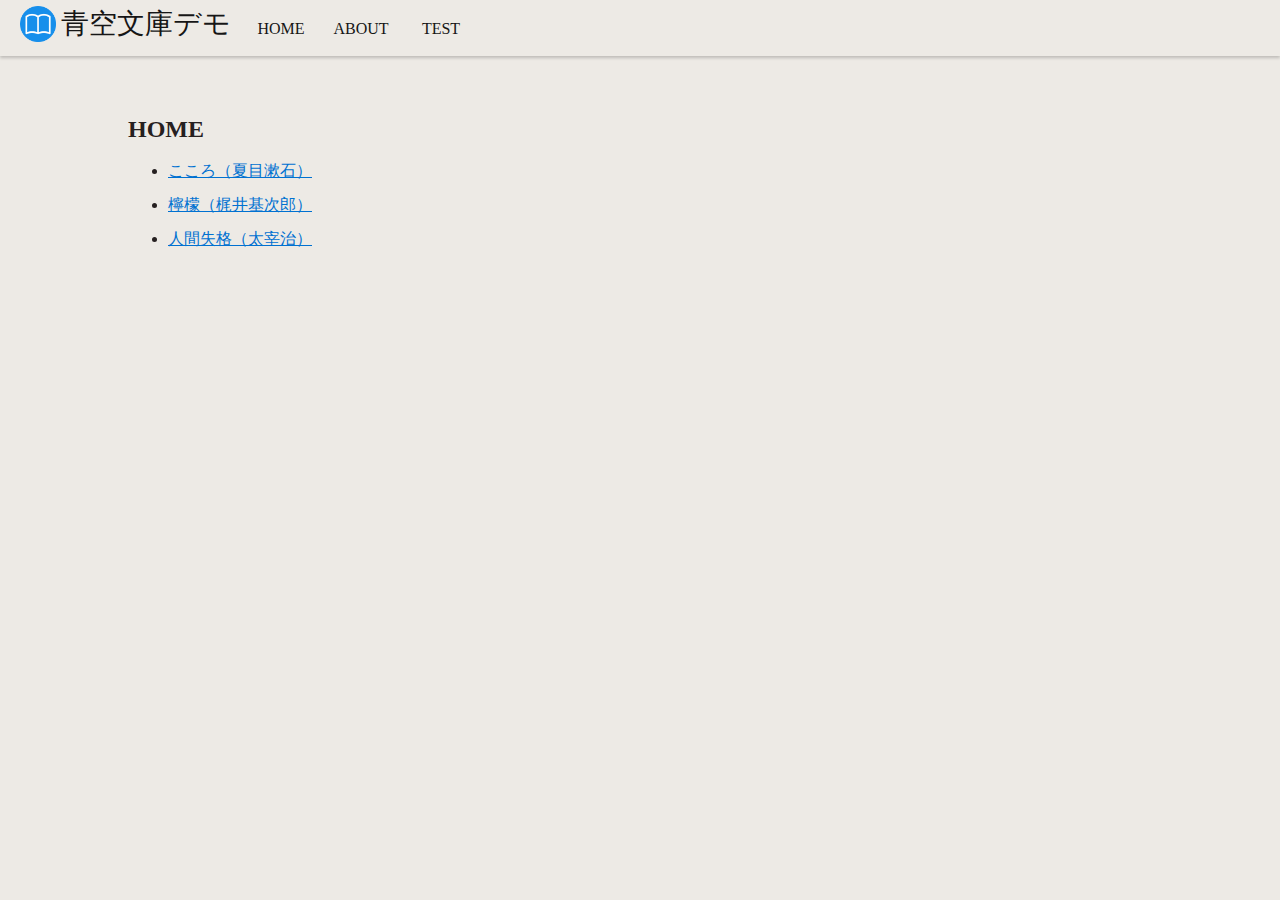
<file: index.html>
<!DOCTYPE html>
<html lang="ja">
  <head>
    <meta charset="UTF-8" />
    <meta name="viewport" content="width=device-width, initial-scale=1" />
    <title>青空文庫デモ</title>
    <link rel="stylesheet" href="/src/styles.css" />
  </head>
  <body>
    <header>
      <div id="headerContainer" class="header-container">
        <h1 class="site-title">
          <a href="/index.html">
            <img
              src="/assets/images/icon.png"
              alt="サイトアイコン"
              class="site-icon"
            />
            青空文庫デモ
          </a>
        </h1>
        <nav id="headerNavigation" class="header-navigation">
          <a class="header-nav__item" href="/index.html">HOME</a>
          <a class="header-nav__item" href="/about.html">ABOUT</a>
          <a class="header-nav__item" href="/test.html">TEST</a>
        </nav>
      </div>
    </header>
    <main>
      <h2>HOME</h2>
      <ul>
        <li>
          <a href="/novels/kokoro/index.html">こころ（夏目漱石）</a>
        </li>
        <li>
          <a href="/novels/remon/index.html">檸檬（梶井基次郎）</a>
        </li>
        <li>
          <a href="/novels/ningen-shikkaku/index.html">人間失格（太宰治）</a>
        </li>
      </ul>
    </main>

    <!-- テーマ適用用 -->
    <script src="/src/viewer-controls.js"></script>
  </body>
</html>
</file>
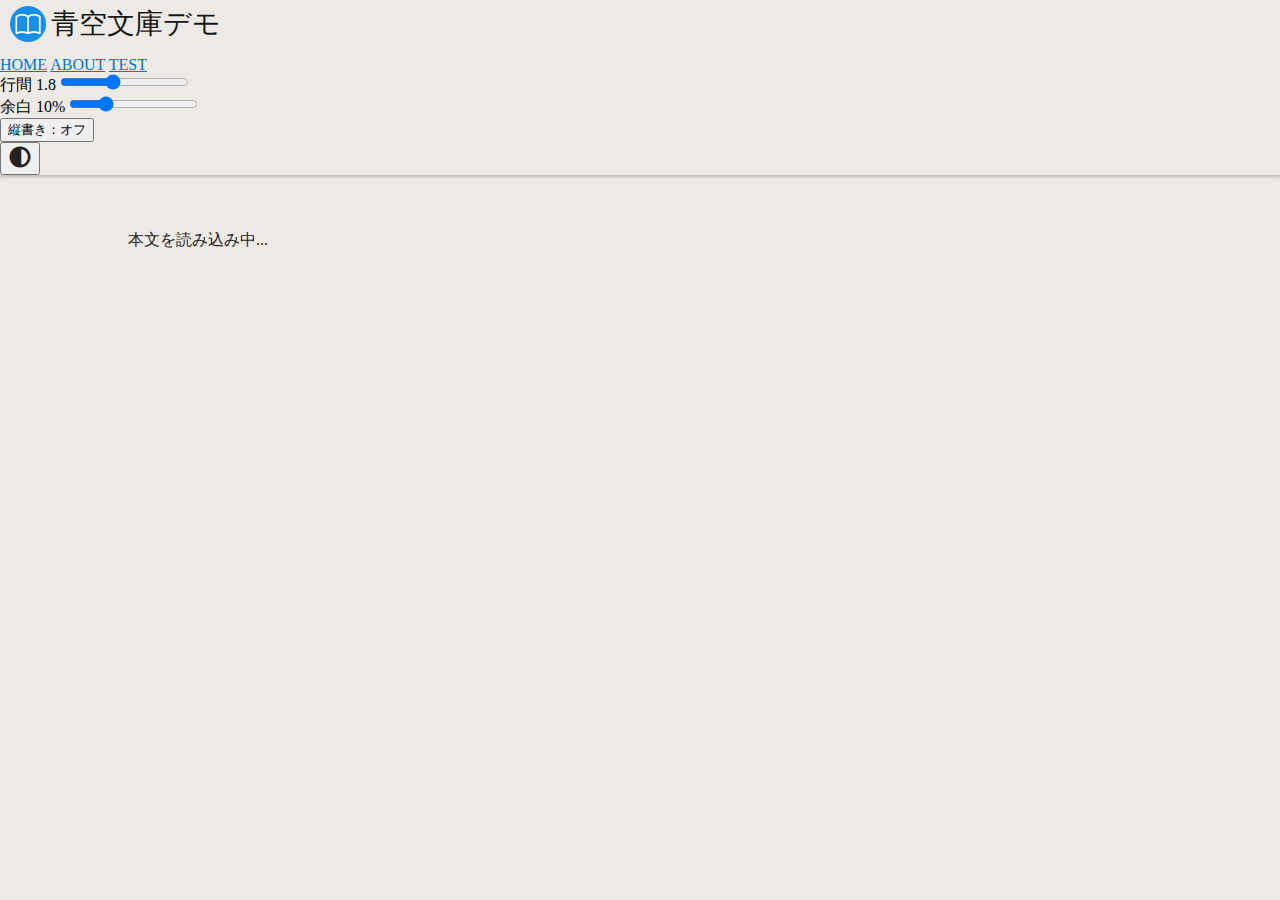
<file: novels/kokoro/index.html>
<!DOCTYPE html>
<html lang="ja">
  <head>
    <meta charset="UTF-8" />
    <meta name="viewport" content="width=device-width, initial-scale=1" />
    <title>青空文庫デモ - リーダー</title>
    <link rel="stylesheet" href="/src/styles.css" />
    <link
      rel="stylesheet"
      href="https://fonts.googleapis.com/css2?family=Material+Symbols+Rounded:opsz,wght,FILL,GRAD@20..48,100..700,0..1,-50..200&icon_names=contrast"
    />
  </head>
  <body>
    <header>
      <div id="header-container">
        <h1 class="site-title">
          <a href="/index.html">
            <img
              src="/assets/images/icon.png"
              alt="サイトアイコン"
              class="site-icon"
            />
            青空文庫デモ
          </a>
        </h1>
        <nav id="header-navigation">
          <a class="header-nav__item" href="/index.html">HOME</a>
          <a class="header-nav__item" href="/about.html">ABOUT</a>
          <a class="header-nav__item" href="/test.html">TEST</a>
        </nav>
      </div>
      <div id="viewer-controls">
        <div id="controller-container">
          <div id="line-height-container">
            <label for="line-height-control">行間</label>
            <span id="line-height-value">1.8</span>
            <input
              type="range"
              id="line-height-control"
              min="1.0"
              max="3.0"
              value="1.8"
              step="0.2"
            />
          </div>
          <div id="padding-container">
            <label for="padding-control">余白</label>
            <span id="padding-value">10%</span>
            <input
              type="range"
              id="padding-control"
              min="0"
              max="40"
              value="10"
              step="1"
            />
          </div>
        </div>
        <div id="direction-container">
          <button id="toggle-direction" aria-pressed="false">
            縦書き：オフ
          </button>
        </div>
        <div id="nightmode-container">
          <button id="toggle-nightmode" aria-pressed="false">
            <span class="material-symbols-rounded size-24">contrast</span>
          </button>
        </div>
      </div>
    </header>

    <main id="novel-container">
      <p>本文を読み込み中...</p>
    </main>

    <!-- 本文読み込み -->
    <script src="/src/md-to-html.js"></script>
    <script src="/src/novel-loader.js"></script>

    <!-- ビューワーコントローラーの動作 -->
    <script src="/src/viewer-controls.js"></script>
  </body>
</html>
</file>
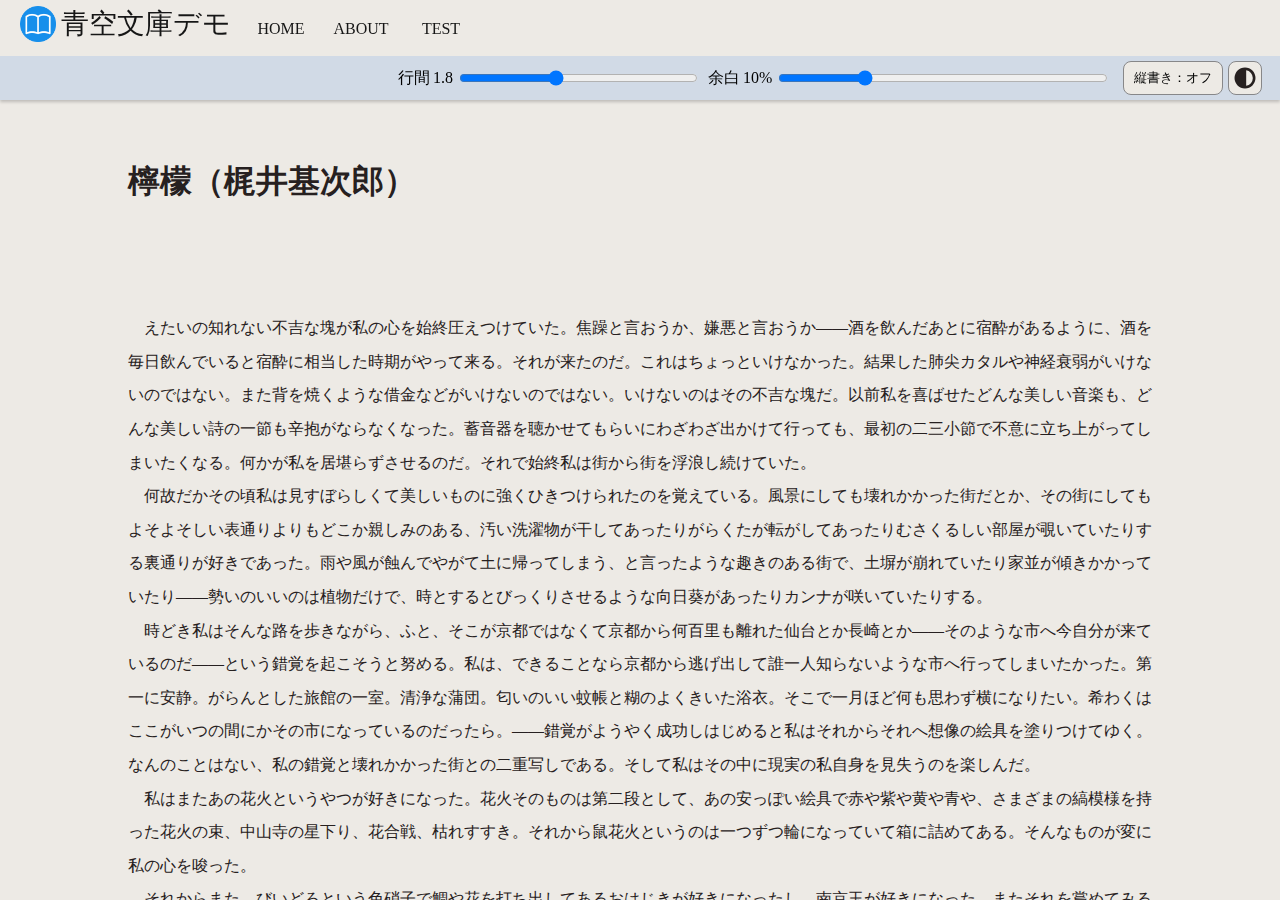
<file: novels/remon/index.html>
<!-- /novels/<作品名>/index.html -->
<!DOCTYPE html>
<html lang="ja">
  <head>
    <meta charset="UTF-8" />
    <meta name="viewport" content="width=device-width, initial-scale=1" />
    <title>青空文庫デモ - リーダー</title>
    <link rel="stylesheet" href="/src/styles.css" />
    <link
      rel="stylesheet"
      href="https://fonts.googleapis.com/css2?family=Material+Symbols+Rounded:opsz,wght,FILL,GRAD@20..48,100..700,0..1,-50..200&icon_names=contrast"
    />
  </head>
  <body>
    <header>
      <div id="headerContainer" class="header-container">
        <h1 class="site-title">
          <a href="/index.html">
            <img
              src="/assets/images/icon.png"
              alt="サイトアイコン"
              class="site-icon"
            />
            青空文庫デモ
          </a>
        </h1>
        <nav id="headerNavigation" class="header-navigation">
          <a class="header-nav__item" href="/index.html">HOME</a>
          <a class="header-nav__item" href="/about.html">ABOUT</a>
          <a class="header-nav__item" href="/test.html">TEST</a>
        </nav>
      </div>
      <div id="viewerControls" class="viewer-controls">
        <div id="controllerContainer" class="controller-container">
          <div id="lineHeightContainer" class="line-height-container">
            <label for="lineHeightControl">行間</label>
            <span id="lineHeightValue">1.8</span>
            <input
              type="range"
              id="lineHeightControl"
              class="pointer"
              min="1.0"
              max="3.0"
              value="1.8"
              step="0.2"
            />
          </div>
          <div id="paddingContainer" class="padding-container">
            <label for="paddingControl">余白</label>
            <span id="paddingValue">10%</span>
            <input
              type="range"
              id="paddingControl"
              class="pointer"
              min="0"
              max="40"
              value="10"
              step="1"
            />
          </div>
        </div>
        <div id="directionContainer">
          <button
            id="toggleDirection"
            class="toggle-direction pointer"
            aria-pressed="false"
          >
            縦書き：オフ
          </button>
        </div>
        <div id="themeContainer">
          <button
            id="toggleTheme"
            class="toggle-theme pointer"
            aria-pressed="false"
          >
            <span class="material-symbols-rounded size-24">contrast</span>
          </button>
        </div>
      </div>
    </header>

    <main id="novelContainer" class="novel-container">
      <p>本文を読み込み中...</p>
    </main>

    <!-- 本文読み込み -->
    <script src="/src/md-to-html.js"></script>
    <script src="/src/novel-loader.js"></script>

    <!-- ビューワーコントローラーの動作 -->
    <script src="/src/viewer-controls.js"></script>
  </body>
</html>
</file>
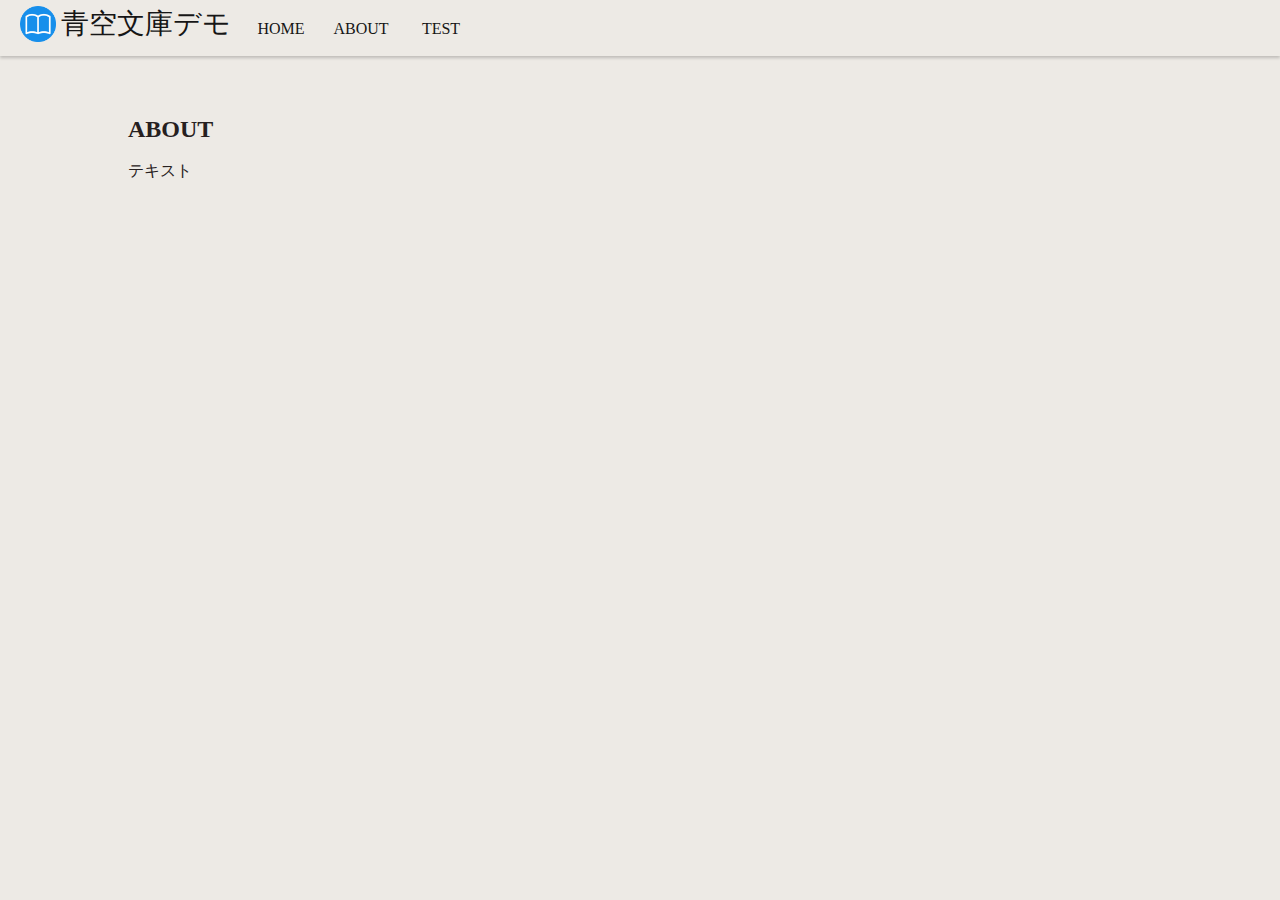
<file: about.html>
<!DOCTYPE html>
<html lang="ja">
  <head>
    <meta charset="UTF-8" />
    <meta name="viewport" content="width=device-width, initial-scale=1" />
    <title>ABOUT</title>
    <link rel="stylesheet" href="/src/styles.css" />
  </head>
  <body>
    <header>
      <div id="headerContainer" class="header-container">
        <h1 class="site-title">
          <a href="/index.html">
            <img
              src="/assets/images/icon.png"
              alt="サイトアイコン"
              class="site-icon"
            />
            青空文庫デモ
          </a>
        </h1>
        <nav id="headerNavigation" class="header-navigation">
          <a class="header-nav__item" href="/index.html">HOME</a>
          <a class="header-nav__item" href="/about.html">ABOUT</a>
          <a class="header-nav__item" href="/test.html">TEST</a>
        </nav>
      </div>
    </header>
    <main>
      <!-- メインコンテンツをここに記述 -->
      <h2>ABOUT</h2>
      <p>テキスト</p>
    </main>
  </body>
</html>
</file>
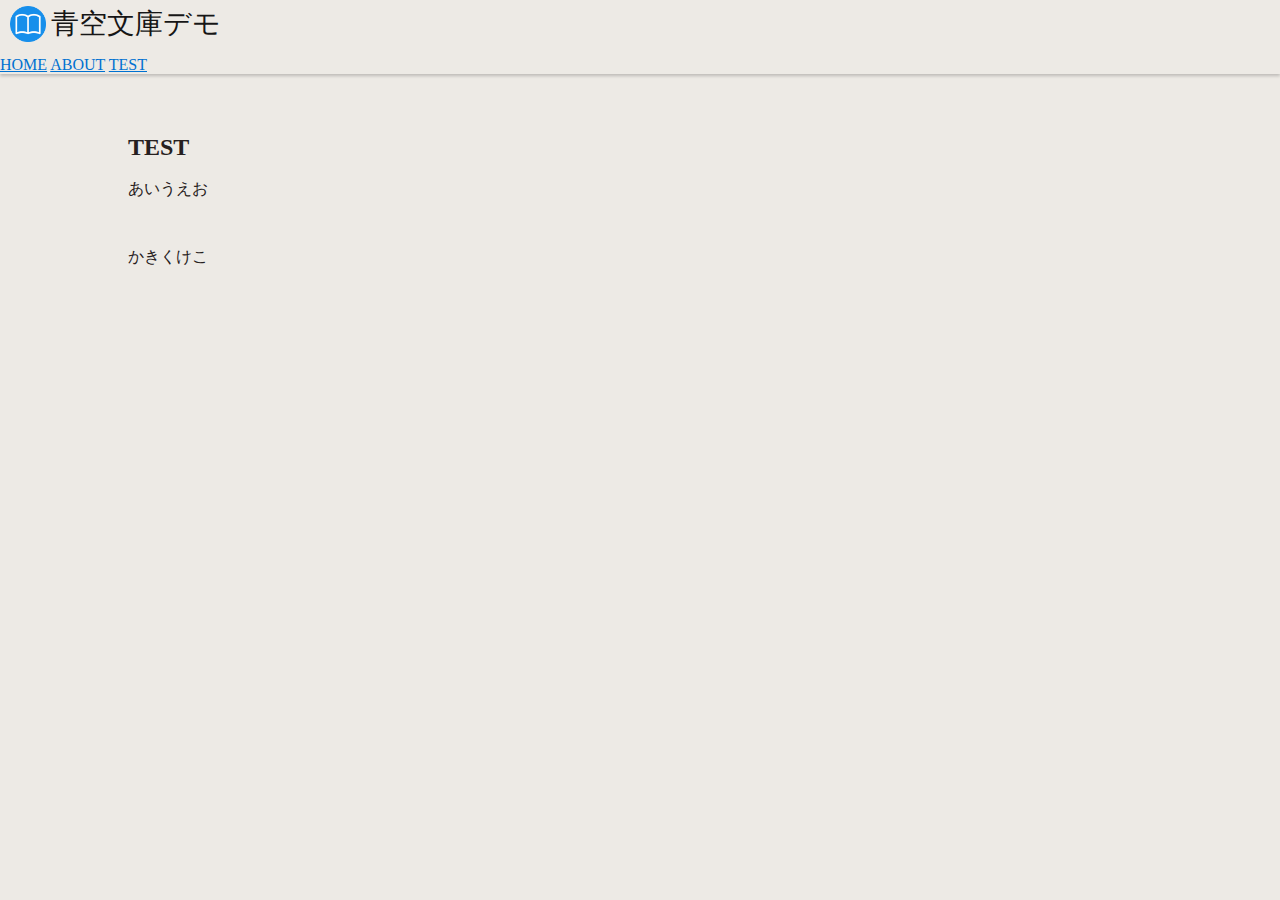
<file: test.html>
<!DOCTYPE html>
<html lang="ja">
  <head>
    <meta charset="UTF-8" />
    <meta name="viewport" content="width=device-width, initial-scale=1" />
    <title>TEST</title>
    <link rel="stylesheet" href="/src/styles.css" />
  </head>
  <body>
    <header>
      <div id="header-container">
        <h1 class="site-title">
          <a href="/index.html">
            <img
              src="/assets/images/icon.png"
              alt="サイトアイコン"
              class="site-icon"
            />
            青空文庫デモ
          </a>
        </h1>
        <nav id="header-navigation">
          <a class="header-nav__item" href="/index.html">HOME</a>
          <a class="header-nav__item" href="/about.html">ABOUT</a>
          <a class="header-nav__item" href="/test.html">TEST</a>
        </nav>
      </div>
    </header>
    <main>
      <h2>TEST</h2>
      <p>あいうえお</p>
      <br />
      <p>かきくけこ</p>
    </main>
  </body>
</html>
</file>
<file: src/styles.css>
/* -------------------- */
/* ライト・ダークモード切替 */
/* -------------------- */

/* ライトモード(通常)用の色 */
:root {
  --color-bg: #edeae5;
  --color-text: #262020;
  --color-border: #878789;
  --color-btn: #edeae5;
  --color-header-bg: #edeae5;
  --color-header-text: #161616;
  --color-header-text-hover: #626972;
  --color-header-border: #75c4e6;
  --color-header-controller-bg: #d1dae6;
  color-scheme: light; /* ブラウザUIの色調整 */
}

/* ダークモード用の色 */
:root[data-theme="dark"] {
  --color-bg: #2b2b2a;
  --color-text: #dbd9d7;
  --color-border: #7c7d7e;
  --color-btn: #363737;
  --color-header-bg: #2b2b2a;
  --color-header-text: #f0f0f0;
  --color-header-text-hover: #788088;
  --color-header-border: #579ab7;
  --color-header-controller-bg: #404142;
  color-scheme: dark;
}

* {
  margin: 0;
}

a,
a:visited {
  color: #0071d1;
}

header {
  flex: 0 0 auto;
  z-index: 1000;
  background-color: var(--color-header-bg);
  box-shadow: 0 2px 3px rgba(0, 0, 0, 0.2); /* 下方向に影を追加 */
}

.header-container {
  display: flex;
  flex-wrap: wrap;
  align-items: center;
  padding: 0 10px;
  font-family: serif;
}

.site-title {
  margin: 0;
  padding: 5px 10px;
  height: 46px;
  color: var(--color-header-text);
}

.site-title a {
  font-size: 28px;
  font-weight: normal;
  display: inline-flex;
  align-items: center; /* 上下中央揃え */
  text-decoration: none; /* 下線を消す */
  color: inherit; /* 親の色を継承 */
  gap: 5px;
}

.site-icon {
  height: 36px;
}

.header-navigation {
  display: flex;
  align-items: center; /* 上下中央揃え */
  height: 45px;
  margin-right: 18px;
}

.header-navigation a {
  width: 5em;
  height: 43px;
  padding-top: 2px;
  text-align: center;
  line-height: 43px;
  text-decoration: none;
  color: var(--color-header-text);
  border-bottom: solid 2px rgba(255, 255, 255, 0);
  cursor: pointer;
  transition: 0.2s cubic-bezier(0.45, 0, 0.55, 1);
}

.header-navigation a:hover {
  color: var(--color-header-text-hover);
  border-bottom: solid 2px var(--color-header-border);
}

.viewer-controls {
  display: flex;
  justify-content: flex-end;
  align-items: center;
  padding: 5px 18px;
  gap: 5px;
  background-color: var(--color-header-controller-bg);
}

.controller-container {
  flex: 1;
  display: flex;
  flex-wrap: wrap;
  justify-content: flex-end;
}

.controller-container > div {
  display: flex;
  align-items: center; /* 上下中央揃え */
  gap: 3px; /* ラベルとスライダーの余白 */
  margin-right: 10px;
}

.controller-container > .line-height-container {
  flex: 2;
  max-width: 300px;
}

.controller-container > .padding-container {
  flex: 3;
  max-width: 400px;
}

.controller-container label {
  width: 2em;
}

.controller-container span {
  margin-right: 3px;
}

.controller-container input {
  flex: 1;
}

button.toggle-direction {
  display: flex;
  align-items: center; /* 上下中央揃え */
  justify-content: center; /* 左右中央揃え */
  height: 34px;
  width: 7.5em;
  padding: 0;
  background-color: var(--color-btn);
  border: 1px solid var(--color-border);
  border-radius: 8px;
}

button.toggle-theme {
  display: flex;
  align-items: center; /* 上下中央揃え */
  justify-content: center; /* 左右中央揃え */
  height: 34px;
  width: 34px;
  padding: 0;
  background-color: var(--color-btn);
  border: 1px solid var(--color-border);
  border-radius: 8px;
}

body {
  display: flex;
  flex-direction: column;
  height: 100vh;
  margin: 0;
  background-color: var(--color-bg);
}

.novel-container {
  font-size: 16px;
}
.novel-container p {
  font-size: 1em;
}

main {
  flex: 1 1 auto;
  overflow-y: auto; /* 縦スクロール */
  background-color: var(--color-bg);
  color: var(--color-text);
  font-family: serif;

  line-height: 2.1;
  padding-top: 3em;
  padding-bottom: 5em;
  padding-left: 10%;
  padding-right: 10%;
}

/* 縦書き設定時 */
main.vertical {
  flex: 1;
  height: auto;
  overflow-x: auto; /* 横スクロール */
  overflow-y: hidden;
  writing-mode: vertical-rl;
  text-orientation: mixed; /* mixedにすると英数字が横向きになる */
  line-height: 2.1;
  padding-top: 10%;
  padding-bottom: 10%;
  padding-left: 8em;
  padding-right: 5em;
}

.novel-container h1 {
  margin-block-end: 3em;
}

.novel-container h2 {
  margin-block-start: 3em;
  margin-block-end: 3em;
}

.novel-container h3 {
  margin-block-start: 3em;
  margin-block-end: 3em;
  text-indent: 3em;
}

@media (max-width: 599px) {
  #controller-container {
    justify-content: flex-start;
  }
}

@media (max-width: 450px) {
  #controller-container span {
    display: none;
  }
}

span.size-24 {
  font-size: 24px;
  color: var(--color-text);
  font-variation-settings: "OPSZ" 24, "wght" 600;
}

/* その他 */

.pointer {
  cursor: pointer;
}
</file>
